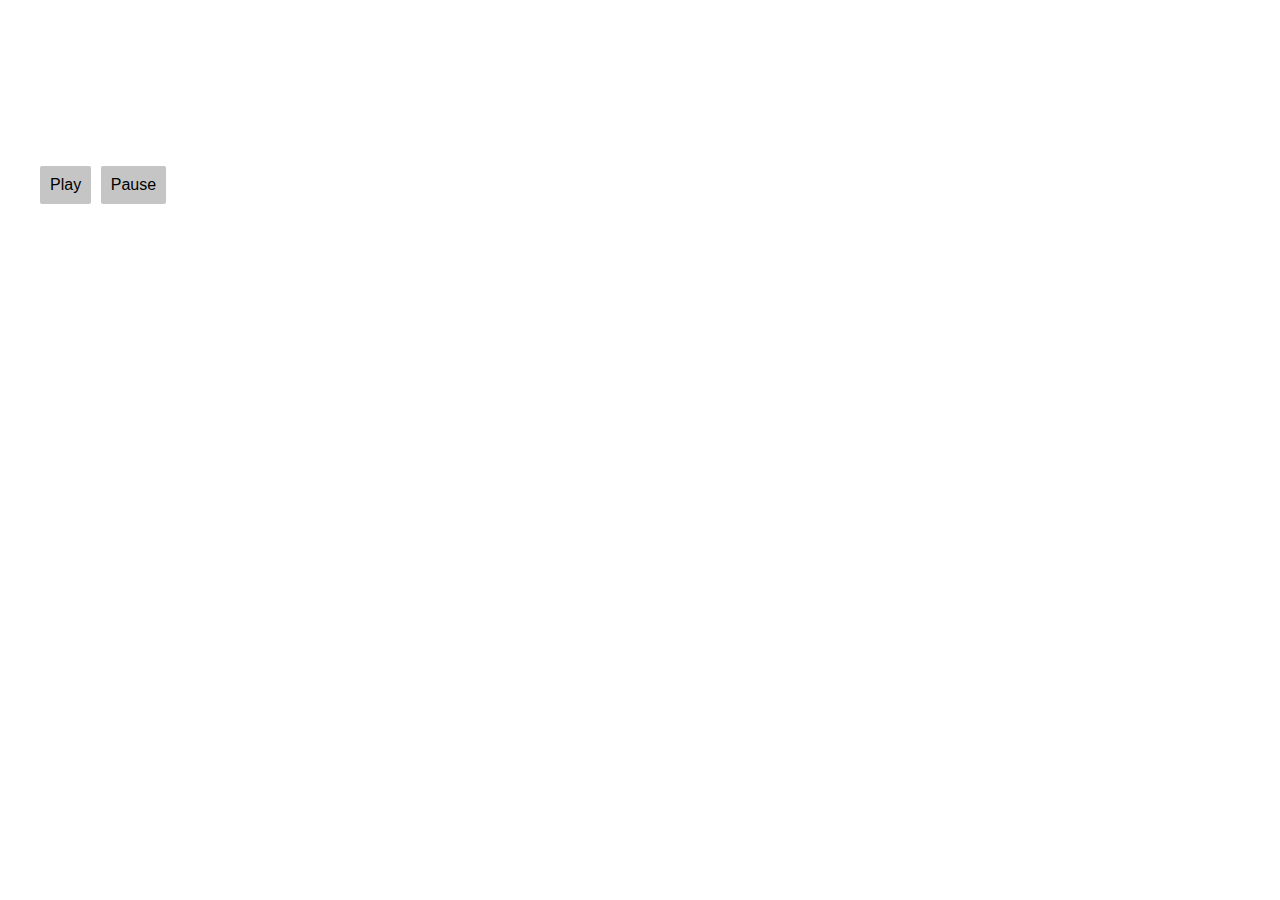
<file: bar_chart_race/index.html>
<!DOCTYPE html>
<head>
  <meta charset="utf-8" />
  <script src="https://d3js.org/d3.v5.min.js"></script>
  <style>
    text {
      font-size: 16px;
      /* font-family: Open Sans, sans-serif; */
    }
    text.title {
      font-size: 24px;
      font-weight: 500;
    }
    text.subTitle {
      font-weight: 500;
      fill: #777777;
    }
    text.caption {
      font-weight: 400;
      font-size: 14px;
      fill: #777777;
    }
    text.label {
      font-weight: 600;
    }

    text.valueLabel {
      font-weight: 300;
    }

    text.yearText {
      font-size: 64px;
      font-weight: 700;
      opacity: 0.25;
    }
    .tick text {
      fill: #777777;
    }
    .xAxis .tick:nth-child(2) text {
      text-anchor: start;
    }
    .tick line {
      shape-rendering: CrispEdges;
      stroke: #dddddd;
    }
    .tick line.origin {
      stroke: #aaaaaa;
    }
    path.domain {
      display: none;
    }
    html,
    body {
      font-family: "Courier New", monospace;
      margin: 20px;
    }

    #race_button,
    #pause_button {
      transition: 0.2s ease;
      background-color: rgba(0, 0, 0, 0);
      border: none;
      border-radius: 2px;
      padding: 10px;
      font-size: 16px;
      background-color: #c5c5c5;
      /* margin-left: 0; */
    }

    #race_button:hover,
    #pause_button:hover {
      background-color: rgba(0, 0, 0, 0.5);
      color: white;
    }

    #race_button:active,
    #pause_button:active {
      background-color: rgba(0, 0, 0, 0.7);
      outline: none;
      color: white;
    }
  </style>
</head>

<body>
  <!-- <div style="width: 100%; height: 1000px"></div> -->
  <button id="race_button">Play</button>
  <button id="pause_button">Pause</button>
  <svg id="race_chart"></svg>
  <script src="./script.js"></script>
</body>
</file>
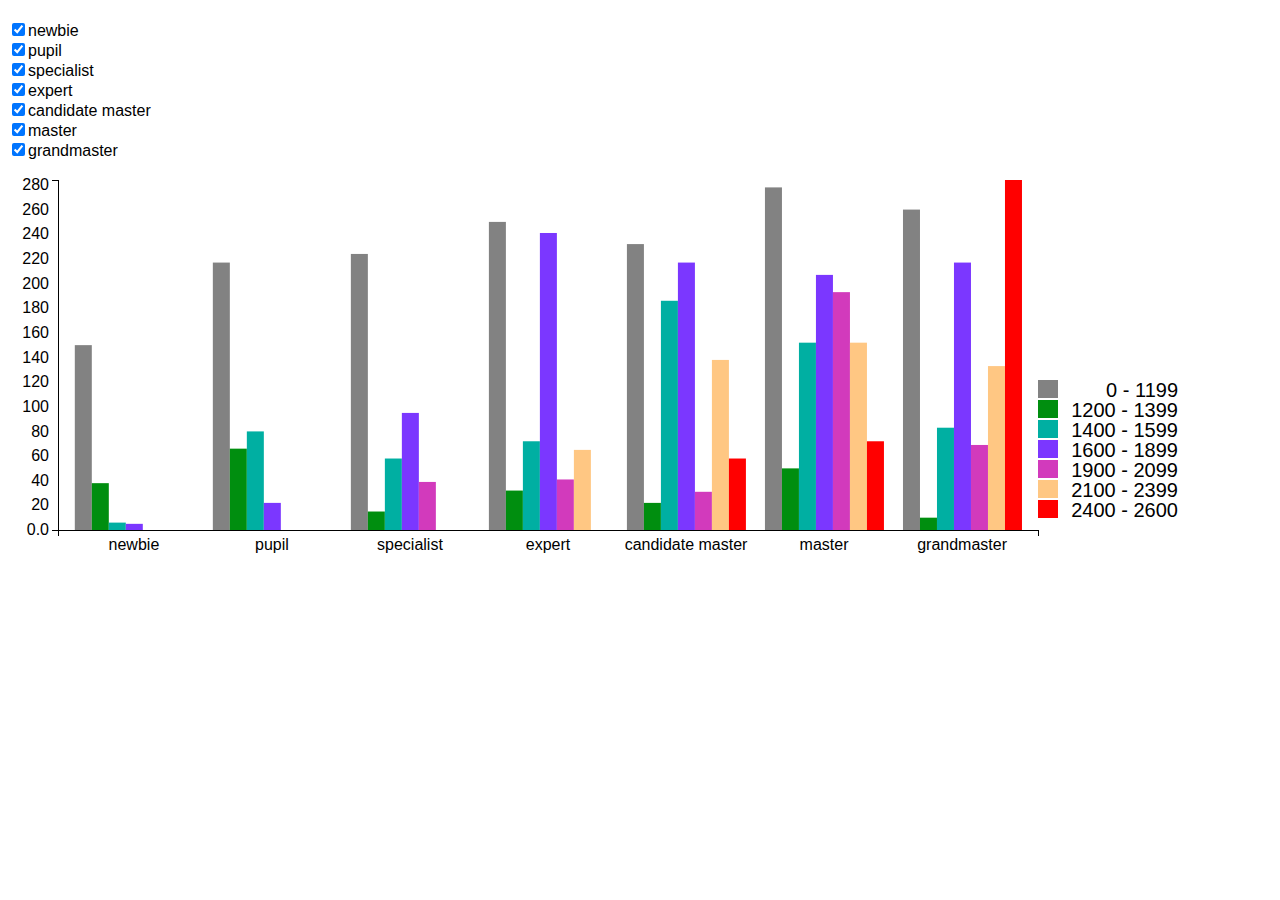
<file: group-bar-chart/index.html>
<!DOCTYPE html>
<style>
  html,
    body {
      /* font-family: "Courier New", monospace; */
    /* background-color: #F2EDE4; */
    font-family: 'Poppins', sans-serif;
    }

    .container {
    margin-top: 20px;
    }

    .axis path {
    fill: none;
    stroke: #000;
    shape-rendering: crispEdges;
    }

    .bar {
    fill: steelblue;
    }

    #newbie{
    color: #8d99ae;
}
#pupil{
    color: #57cc99
}
#specialist{
    color: #90f1ef
}
#expert{
    color: #4361ee
}
#candidatemaster{
    color: #7209b7
}
#master{
    color: #ff9b54
}
#internationalmaster{
    color: #ff7f51
}
#grandmaster{
    color:  #ad2831
}
#internationalgrandmaster{
    color : #800e13
}
#legendarygrandmaster{
    color: #640d14
}
</style>


<script src="./v3.js"></script>
<body>
    <div class="container">
        <div class="row">
          <div class="col-md-4">
            <div class="panel panel-default">
              <div class="panel-body">
                <form role="form" class="categories">
                </form>
              </div>
            </div>
          </div>
          <div class="col-md-8">
            <div class="graph"></div>
          </div>
        </div>
      </div>
<div id="tooltip" class="hidden">

    <script>
ids = ["newbie","pupil","specialist","expert","candidate master","master","grandmaster"];
ranges = ["newbie","pupil","specialist","expert","candidate master","master","grandmaster"];

d3.json("final.json", function(error, data) {
    if (error) throw error;

    rating_range = {"newbie":[0,1200],"pupil":[1200,1400],"specialist":[1400,1600],"expert":[1600,1900],"candidate master":[1900,2100],"master":[2100,2400],"grandmaster":[2400,2600]}
    final_data={}
    for(var ele in data){
      for(var child_ele in data[ele]){
        for(var item in rating_range){
          if(child_ele>=rating_range[item][0] && child_ele<rating_range[item][1]){
            if(final_data[ele]===undefined)final_data[ele]={};
            if(final_data[ele][item]===undefined)final_data[ele][item]=0;
            final_data[ele][item]+=data[ele][child_ele]
          }
      }
    }
  }
  data = []
  for(var item in final_data){
    final_data[item]["rating"]=item;
    var obj = final_data[item];
    data.push(obj);
  }
//   data.columns = ["rating","newbie","pupil","specialist","expert","candidate master","master","grandmaster"];
  for(var i=0;i<7;i++){
    for(var ele of ranges){
      if(data[i][ele]===undefined)data[i][ele]=0;
    }
  }


  let arr_order = []

  var Tooltip = d3
    .select("body")
    .append("div")
    .attr("id", "chirag")
    .style("position", "absolute")
    .style("z-index", "-1")
    .style("opacity", "0")
    .style("background", "rgba(240,240,240,0.9)")
    .style("padding", "10px")
    // .style("border", `2px solid black`)
    // .style("border-radius", `5px`)
    .style("color", `#262626`)
    .style("border-radius", `5px`)
    .style("box-shadow", `rgba(0, 0, 0, 0.24) 0px 3px 8px`)
    .text("a simple tooltip");
//   console.log(data);
    final_data = []
    for(var item in data){
        // console.log(item);
        // console.log(data[item]);
        arr = []
        obj = {}
        obj["state"]=ranges[item];
        for(var ele in data[item]){
            if(ele==="rating")continue;
            arr.push(data[item][ele]);
        }
        obj["stats"]=arr;
        final_data.push(obj);
    }
    data = final_data
    // console.log(data);

    d3.select('.categories').selectAll('.checkbox')
  .data(ids)
  .enter()
  .append('div')
  .attr('class', 'checkbox')
  .append('label').html(function(id, index) {
    var checkbox = '<input id="' + id + '" type="checkbox" class="category" checked="true">';
    // document.getElementById(id).checked = true;
    return checkbox + ranges[index];
  });


  var margin = {top: 20, right: 200, bottom: 30, left: 50},
    width = window.innerWidth - margin.left - margin.right-50,
    height = 400 - margin.top - margin.bottom;

var y = d3.scale.linear().range([height, 0]);

var x0 = d3.scale.ordinal().rangeBands([0, width], .1);
var x1 = d3.scale.ordinal();

var color = d3.scale.ordinal()
    .range(["#98abc5", "#8a89a6", "#7b6888", "#6b486b", "#a05d56", "#d0743c", "#ff8c00"]);

//
var xAxis = d3.svg.axis()
    .scale(x0)
    .orient("bottom")
    
var yAxis = d3.svg.axis()
    .scale(y)
    .orient("left")
    .tickFormat(d3.format(".2s"));

var svg = d3.select(".graph").append("svg")
    .attr("width", width + margin.left + margin.right)
    .attr("height", height + margin.top + margin.bottom)
  .append("g")
    .attr("transform", "translate(" + margin.left + "," + margin.top + ")");

d3.select('.categories').selectAll('.category').on('change', function() {
  var x = d3.select('.categories').selectAll('.category:checked');
  var ids = x[0].map(function(category) {
    return category.id;
  });
  arr_order = ids;
  updateGraph(ids);
});
renderGraph();

function renderGraph() {
  y.domain([0, 0]);
  // y0 domain is all the state names
  x0.domain(data.map(function(d) { return d.state; }));
  // y1 domain is all the age names, we limit the range to from 0 to a y0 band
  x1.domain(ranges).rangeRoundBands([0, x0.rangeBand()]);

  svg.append("g")
      .attr("class", "x axis")
      .attr("transform", "translate(0," + height + ")")
      .call(xAxis);

  svg.append("g")
      .attr("class", "y axis")
      .call(yAxis)

      var x = d3.select('.categories').selectAll('.category:checked');
  var ids = x[0].map(function(category) {
    return category.id;
  });
  arr_order = ids;
  updateGraph(ids);
}

function updateGraph(selectedIds) {

  var statesData = data.map(function(stateData) {
    return {
      state: stateData.state,
      ages: selectedIds.map(function(selectedId) {
        var index = ids.findIndex(function(id) {
          return selectedId === id;
        });
        return {
          id: ids[index],
          name: ranges[index],
          value: stateData.stats[index]
        };
      })
    }
  });


  y.domain([0, d3.max(statesData, function(d) { return d3.max(d.ages, function(d) { return d.value }); })]);

  x0.domain(statesData.map(function(d) { return d.state; }));

  x1.domain(ids).rangeRoundBands([0, x0.rangeBand()]);

  svg.selectAll('.axis.x').call(xAxis);
  svg.selectAll('.axis.y').call(yAxis);

  var state = svg.selectAll(".state")
    .data(statesData);

  var element ;
  state.enter().append("g")
    .attr("class", "state")
    .attr("transform", function(d) {return "translate("+x0(d.state)+", 0)"; })
    
  var age = state.selectAll("rect")
    .data(function(d) {
      // console.log("ss",d);
    // d.ages[0]["state"] = d.state || "pupil";
    // console.log(d.ages.map((x)=>[{...x, state: d.state}]))
     return d.ages.map((x)=>{ return {...x, state: d.state}}); })

  age.enter().append("rect")


    .attr('height', 0)
const ranks_colors = {
    "legendary grandmaster": "#ff0707",
    "international grandmaster": "#ff0707",
    grandmaster: "#ff0000",
    "international master": "#ff8b00",
    master: "#ffc783",
    "candidate master": "#d23abc",
    expert: "#7b37ff",
    specialist: "#00afa2",
    pupil: "#008e0f",
    newbie: "#828282",
    everyone: "#45c850",
  };

  const ranks_range = {
    grandmaster: "2400 - 2600",
    master: "2100 - 2399",
    "candidate master": "1900 - 2099",
    expert: "1600 - 1899",
    specialist: "1400 - 1599",
    pupil: "1200 - 1399",
    newbie: "0 - 1199",
  };

  const ranks_rating = {
    grandmaster: " > 2400",
    master: "2100 - 2399",
    "candidate master": "1900 - 2099",
    expert: "1600 - 1899",
    specialist: "1400 - 1599",
    pupil: "1200 - 1399",
    newbie: " < 1199",
  };

  age
    .attr("y", function(d) { return   height; })
    .attr("x", function(d, index) { return x1(ids[index])-x1.rangeBand(); })
    .attr("id", function(d) { return d.id; })
    .style("fill", function(d) { 
      return ranks_colors[d.id]; })
    

    .on("mouseover", function (d) {
        // alert("df");
        // console.log("mouseover",d)
        Tooltip.style("z-index", "1000")
          .transition()
          // .ease(d3.easeLinear)
          .duration(100)
          .style("opacity", 1);
        d3.select(this).style("fill", d3.rgb(ranks_colors[d.id]).darker(0.5));
      })
      .on("mousemove", function (d, i) {
        // let hr = Math.floor(data[i].duration / 60);
        // let min = data[i].duration % 60;
        let id = d.id;
        let value = d.value;
        let curr_val = arr_order[i];
        // console.log(d, i)
        let mane = d.state
        Tooltip.style("left", event.pageX + "px")
          .style("color", "#4d4d4d")
          .style(
            "top",
              event.pageY - 100 +
              "px"
          )
          .html((d) => {
            return `<h3 style="margin-top:0px;margin-bottom:0px; color:${ranks_colors[mane]}"><b>${mane}</b></h3>
            range : <b>${ranks_rating[id]}</b>
            <br/>
            count : <b>${value}</b>
            `;
          });
      })
      .on("mouseleave", function (d) {
        // console.log("mouseleave",d)
        d3.select(this).style("fill", d3.rgb(ranks_colors[d.id]));
        Tooltip.style("z-index", "-1").style("opacity", 0);
      }).attr("transform", function(d, index) { return "rotate(180 " + x1(ids[index]) + " " + height + ")"; })
    .text(function(d) { return d.name })
    .transition()
    .attr("width", x1.rangeBand())
    .attr("height",function(d) {
      // console.log(y(d.value)); 
      
      
      return  height-y(d.value); })




  age.exit().transition().attr("height", 0).remove();

  var legend = svg.selectAll(".legend")
      .data(statesData[0].ages.map(function(age) { return age.name; }));

  legend.enter().append("g");
  legend
      .attr("class", "legend")
      .attr("transform", function(d, i) { return "translate(0," + (200 + i * 20) + ")"; });

  var legendColor = legend.selectAll('.legend-color').data(function(d) { return [d]; });
  legendColor.enter().append("rect");
  legendColor
    .attr('class', 'legend-color')
    .attr("x", width )
    .attr("width", 20)

    .attr("height", 18)
    .style("fill",(d)=>{
      // console.log("leg", d)
      return ranks_colors[d]});

  var legendText = legend.selectAll('.legend-text').data(function(d) { return [d]; });;

  legendText.enter().append("text");
  legendText
    .attr('class', 'legend-text')
    .attr("x", width+7*20 )
    .attr("y", 9)
    .attr("dy", ".4em")
    .style("font-size", "20px")
    .attr("text-anchor", "end")
    .text(function(d) { return ranks_range[d]; });

  legend.exit().remove();
}});
    </script>
                
</body>
</file>
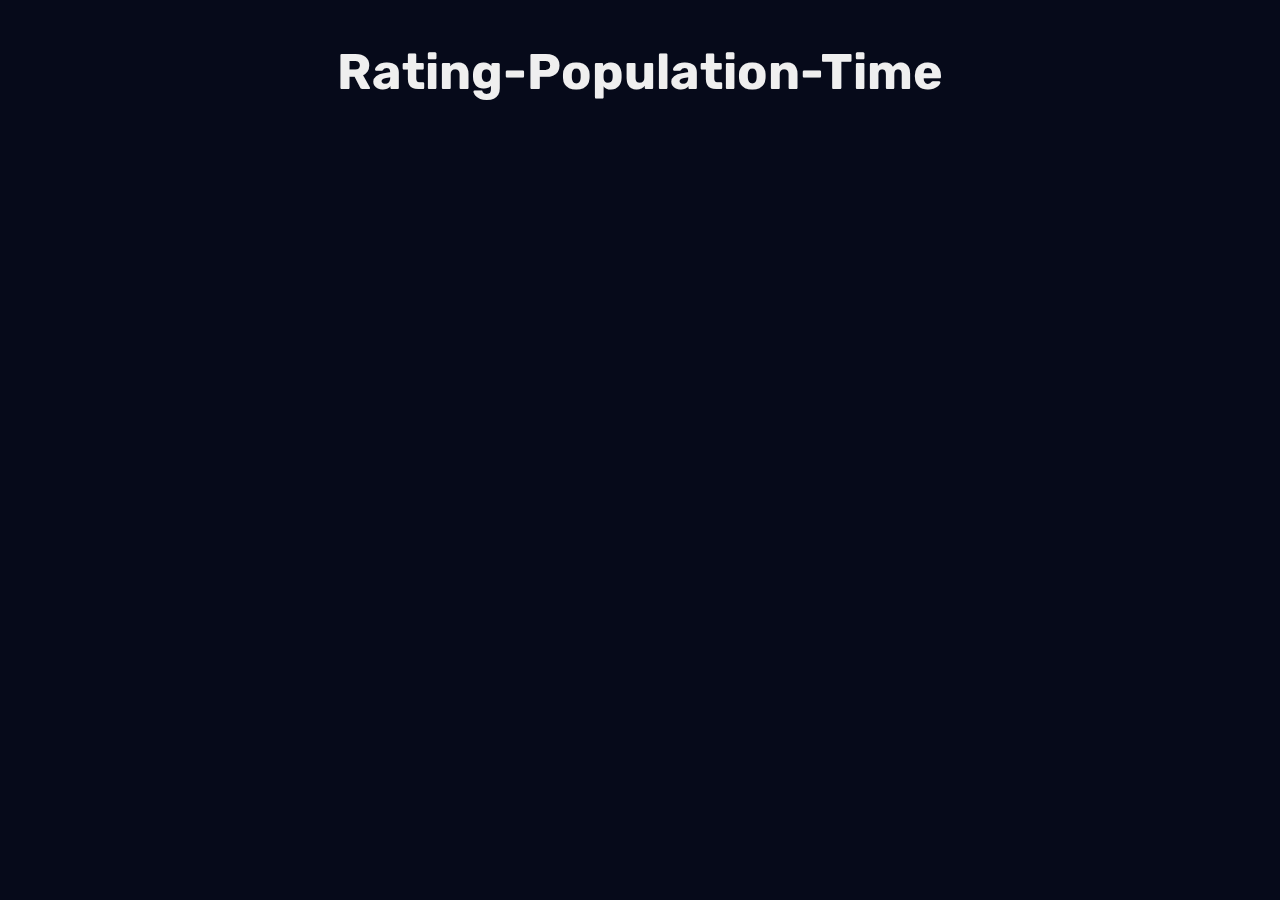
<file: rating-time/index.html>
<!DOCTYPE html>
<html>
  <head>
    <link rel="preconnect" href="https://fonts.googleapis.com" />
    <link rel="preconnect" href="https://fonts.gstatic.com" crossorigin />
    <link
      href="https://fonts.googleapis.com/css2?family=Rubik:wght@600&display=swap"
      rel="stylesheet"
    />
    <style>
      body {
        font-family: "Rubik", sans-serif;
      }
    </style>
    <script src="https://d3js.org/d3.v4.min.js"></script>
    <title>Rating-Time</title>
  </head>

  <body style="background-color: #060a1a">
    <div style="display: flex; flex-direction: column; align-items: center">
      <h1 style="color: #efefef; font-size: 50px">Rating-Population-Time</h1>
      <svg id="rating-time" width="1300" height="750"></svg>
    </div>

    <script>
      var colors = [
        "#d1d1d1",
        "#00ff8c",
        "#00ffff",
        "#476fff",
        "#a545ff",
        "#ffff82",
        "#ff4573",
      ];
      let rawData;

      d3.json("./rating-time/data.json", function (data) {
        console.log(data);
        rawData = data;
        const populationArray = rawData.map((data) => Number(data.Population));
        const timeArray = rawData.map((data) => Number(data.Time));
        const ratingArray = rawData.map((data) => data.Rating);
        const rangeArray = rawData.map((data) => data.Range);
        const totalPopulation = populationArray.reduce(
          (acc, curr) => acc + curr
        );

        const cumPopArray = populationArray.reduce((acc, curr, i) => {
          if (i === 0) {
            acc.push(0);
          } else {
            acc.push(acc[i - 1] + populationArray[i - 1]);
          }
          return acc;
        }, []);

        xScale = d3
          .scaleLinear()
          .domain([0, totalPopulation])
          .range([0, width]);
        var xAxis = d3.axisBottom(xScale);

        yScale = d3
          .scaleLinear()
          .domain([0, d3.max(timeArray)])
          .range([height, 0]);
        var yAxis = d3.axisLeft(yScale);

        group
          .append("g")
          .attr("transform", "translate(" + 0 + ", " + height + ")")
          .call(xAxis)
          .selectAll("line,path")
          .style("stroke", "#efefef")
          .style("stroke-width", "2px");

        group
          .append("g")
          .attr("transform", "translate(" + 0 + ", " + 0 + ")")
          .call(yAxis)
          .selectAll("line,path")
          .style("stroke", "#efefef")
          .style("stroke-width", "2px");

        group
          .selectAll("text")
          .style("font-family", "Rubik")
          .style("fill", "#efefef")
          .style("font-size", "18px");

        group
          .append("text")
          .attr("id", "yAxisLabel")
          .attr("transform", "rotate(-90)")
          .style("font-size", "25px")
          .attr("y", 20 - margin / 2)
          .attr("x", -50 - height / 2)
          .style("font-family", "Rubik")
          .style("fill", "#efefef")
          .text("TIME SPENT(in days)");

        group
          .append("text")
          .attr("id", "xAxisLabel")
          .attr("y", height + 70)
          .attr("x", width / 2 - 120)
          .style("font-size", "25px")
          .style("font-family", "Rubik")
          .style("fill", "#efefef")
          .text("RATINGS-POPULATION");

        group
          .selectAll("rect")
          .data(rawData)
          .enter()
          .append("rect")
          .attr("y", (d) => yScale(d.Time))
          .attr("x", (d, i) => (cumPopArray[i] * width) / totalPopulation)
          .attr("height", (d) => height - yScale(d.Time))
          .attr(
            "width",
            (d, i) => (populationArray[i] * width) / totalPopulation
          )
          .style("fill", (d, i) => colors[i])
          .style("opacity", "0.4");

        group
          .selectAll("rect")
          .on("mouseover", function (event, d) {
            let i = d3.selectAll("rect").nodes().indexOf(this);
            d3.select(this).transition().duration(250).style("opacity", "1");
            d3
              .select("body")
              .style("cursor", "pointer")
              .append("div")
              .attr("class", "tooltip")
              .style("position", "absolute")
              .style("left", "700px")
              .style("top", "250px")
              .style("z-index", "10")
              .style("opacity", 1)
              .style("background", "#151a2e")
              .style("padding", "10px")
              .style("color", colors[i])
              .style("border-radius", "10px")
              .style("border", "1px solid rgba(0, 0, 0, 0.24)")
              .style("box-shadow", "rgba(0, 0, 0, 0.24) 0px 3px 8px").html(`
                            <p style="font-size: 25px; text-align: center">
                                ${ratingArray[i]}
                            </p>
                            <p style="font-size: 18px; text-align: center">
                                Population: ${populationArray[i]}
                            </p>
                            <p style="font-size: 18px; text-align: center">
                                Rating Range: ${rangeArray[i]}
                            </p>
                        `);
          })
          .on("mouseout", function (d, i) {
            d3.select(this).transition().duration(250).style("opacity", "0.4");
            d3.select("body").style("cursor", "default");
            d3.selectAll(".tooltip").remove();
          });
      });

      var canvas = d3.select("#rating-time");
      var margin = 200;
      var width = canvas.attr("width") - margin;
      var height = canvas.attr("height") - margin;

      var xScale;
      var yScale;

      var group = canvas
        .append("g")
        .attr("transform", "translate(" + margin / 2 + "," + margin / 2 + ")");
    </script>
  </body>
</html>
</file>
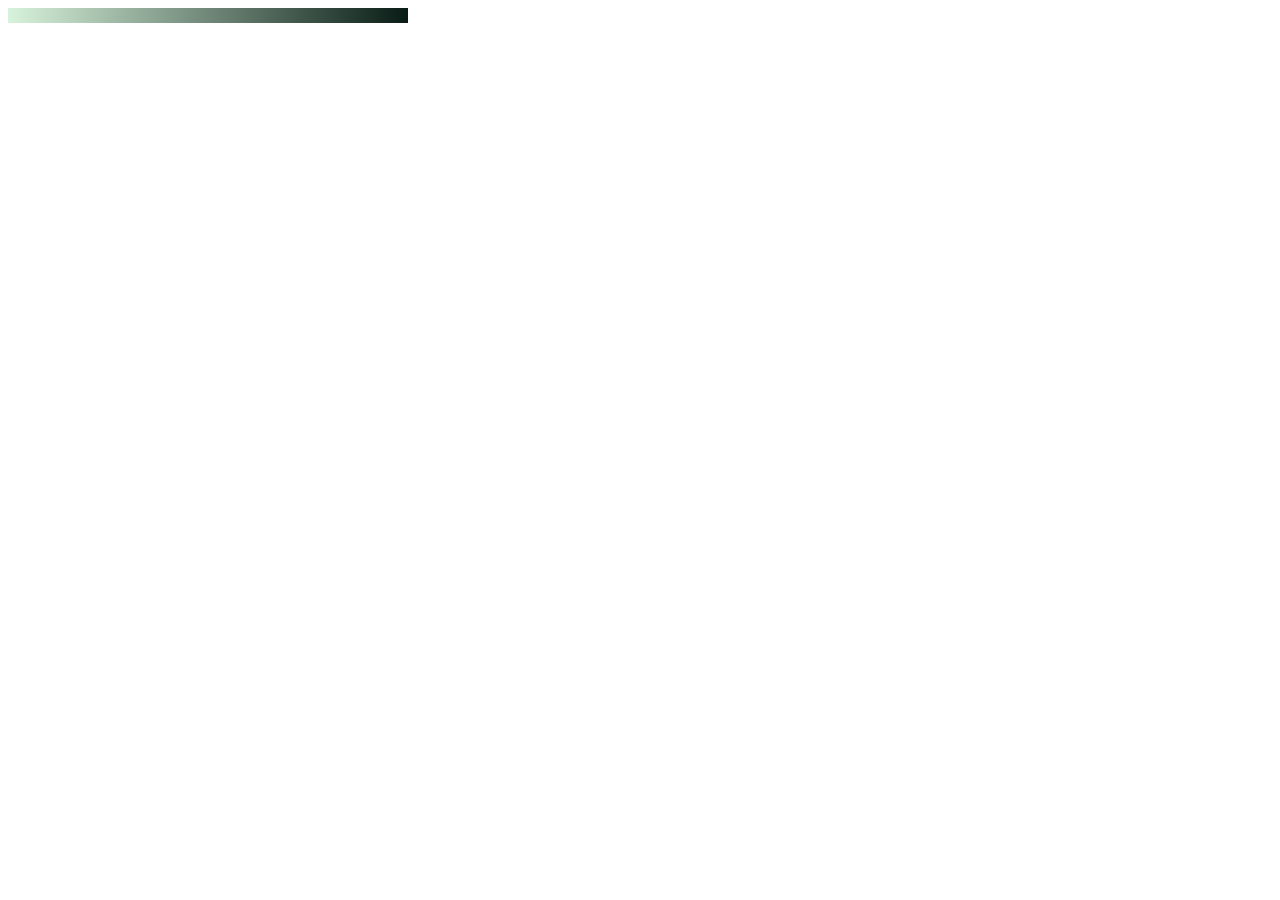
<file: world-map/test.html>
<!DOCTYPE html>
<html>
  <head>
    <meta charset="UTF-8" />
    <title>Custom Gradient Scale</title>
    <style>
      #color-scale {
        width: 400px;
        height: 15px;
        background: linear-gradient(to right, #d8f3dc, #081c15);
      }
    </style>
  </head>
  <body>
    <div id="color-scale"></div>
  </body>
</html>
</file>
